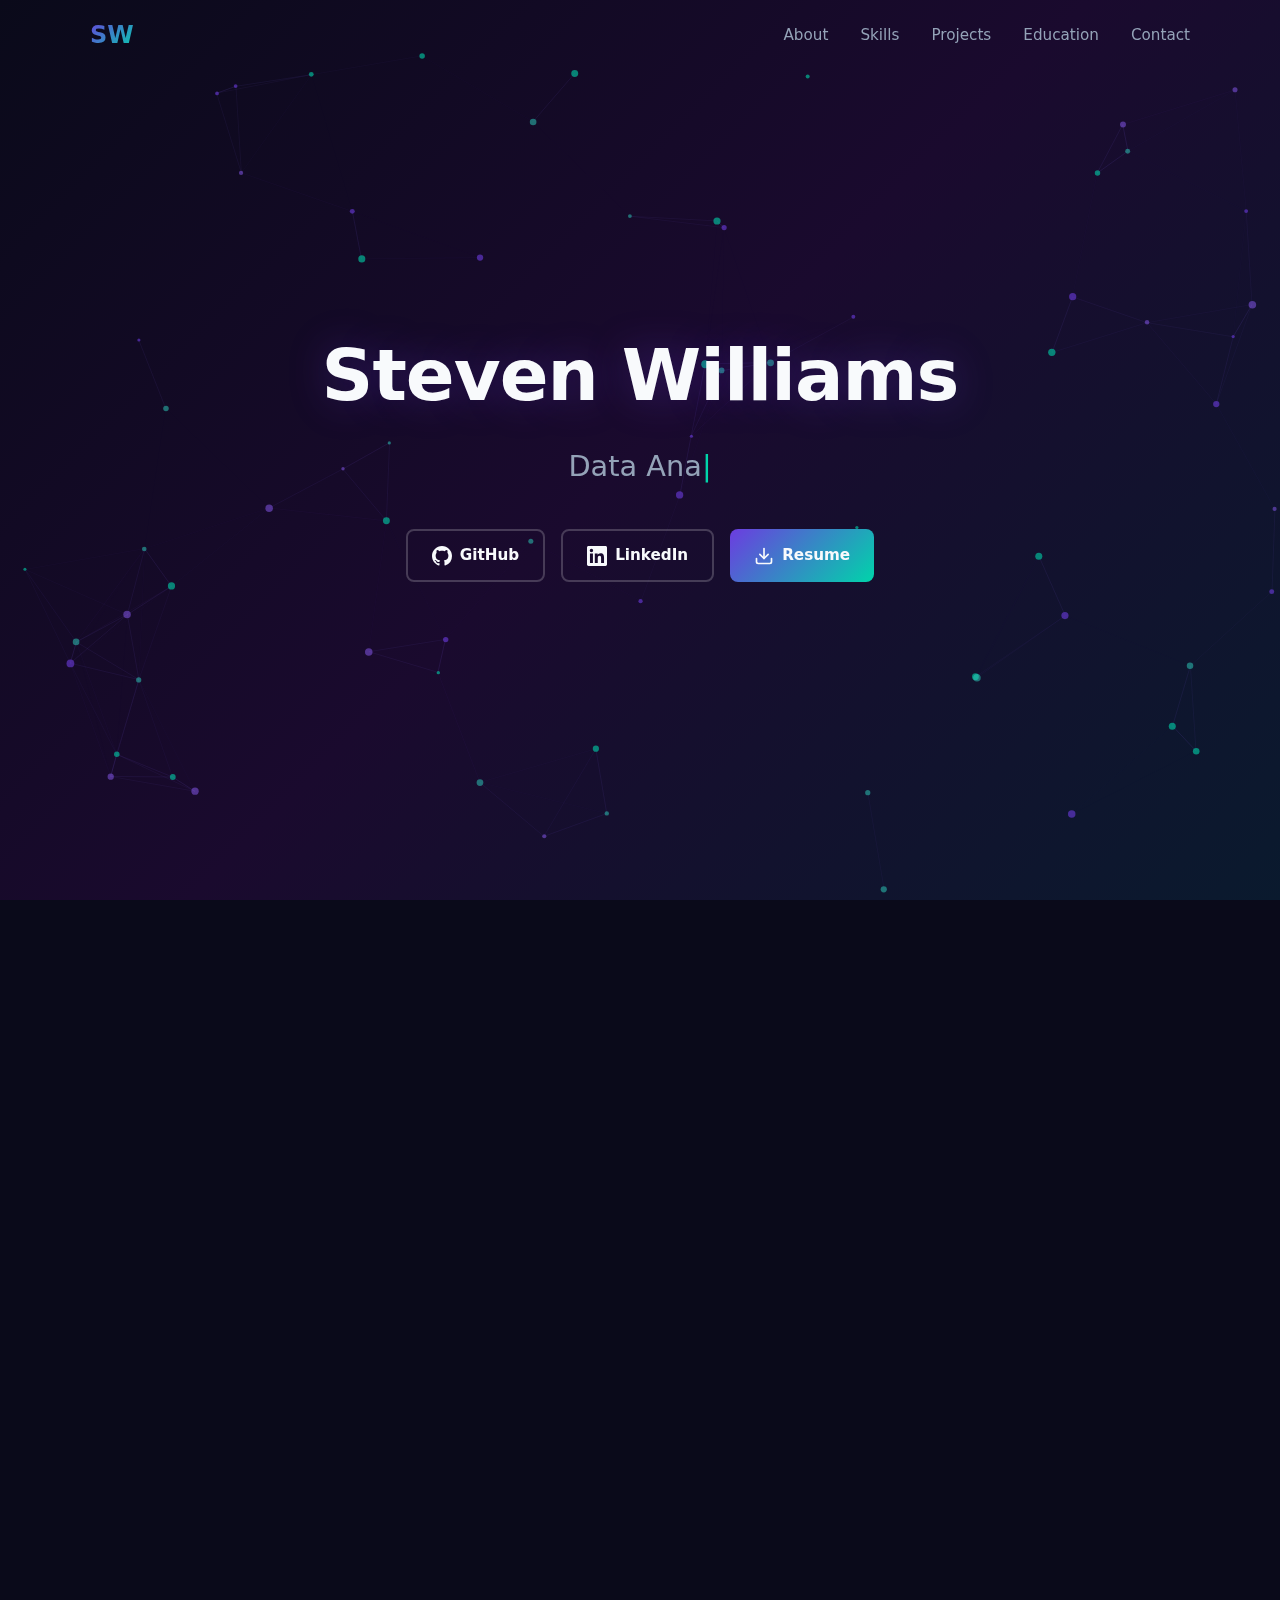
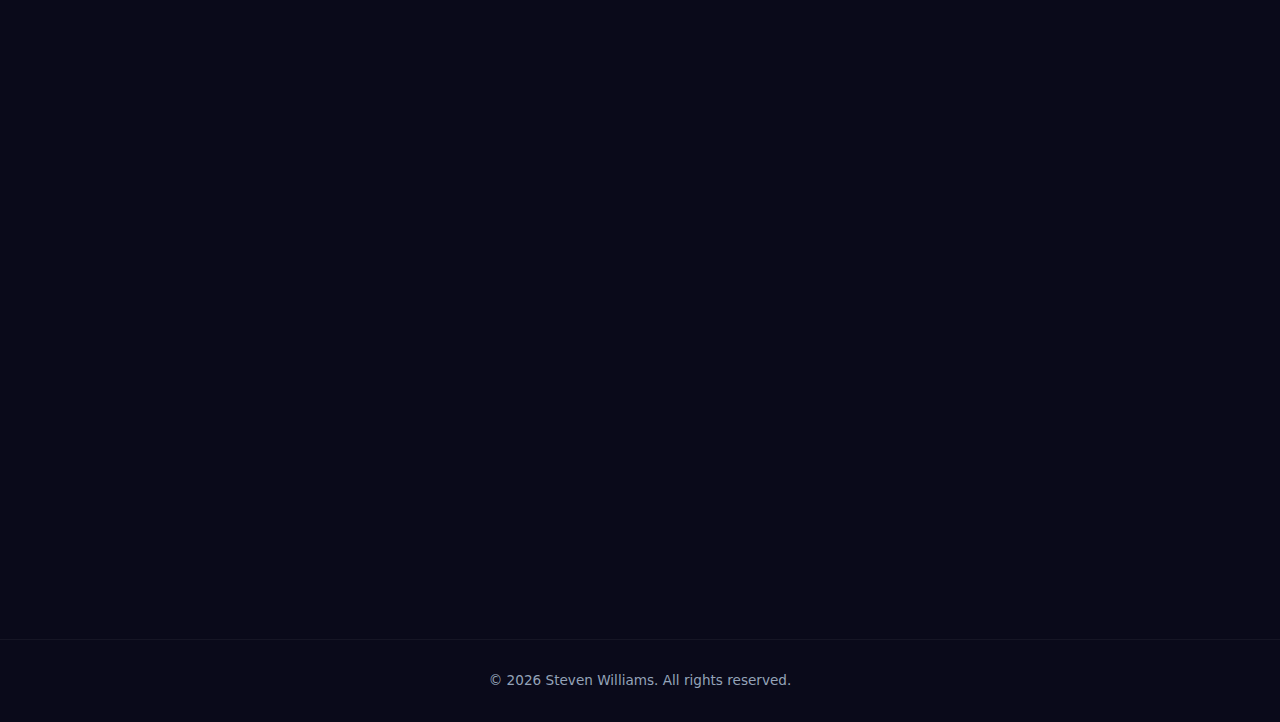
<file: index.html>
<!DOCTYPE html>
<html lang="en">
<head>
    <meta charset="UTF-8">
    <meta name="viewport" content="width=device-width, initial-scale=1.0">
    <title>Steven Williams | Data Analyst</title>
    <meta name="description" content="Steven Williams — Data Analyst portfolio showcasing projects in Python, SQL, Power BI, Tableau, and R.">
    <meta property="og:title" content="Steven Williams | Data Analyst">
    <meta property="og:description" content="Data Analyst portfolio showcasing projects in Python, SQL, Power BI, Tableau, and R.">
    <meta property="og:type" content="website">
    <link rel="stylesheet" href="css/styles.css">
</head>
<body>
    <!-- Navigation -->
    <nav id="navbar">
        <div class="nav-container">
            <a href="#hero" class="nav-logo">SW</a>
            <button class="hamburger" id="hamburger" aria-label="Toggle navigation">
                <span></span>
                <span></span>
                <span></span>
            </button>
            <ul class="nav-links" id="nav-links">
                <li><a href="#about">About</a></li>
                <li><a href="#skills">Skills</a></li>
                <li><a href="#projects">Projects</a></li>
                <li><a href="#education">Education</a></li>
                <li><a href="#contact">Contact</a></li>
            </ul>
        </div>
    </nav>

    <!-- Hero Section -->
    <section id="hero">
        <canvas id="hero-canvas"></canvas>
        <div class="hero-content">
            <h1 class="hero-name">Steven Williams</h1>
            <p class="hero-title">
                <span id="typed-text"></span><span class="cursor">|</span>
            </p>
            <div class="hero-cta">
                <a href="https://github.com/Steven-Williams-Analytics" target="_blank" rel="noopener" class="btn btn-outline">
                    <svg width="20" height="20" viewBox="0 0 24 24" fill="currentColor"><path d="M12 0C5.37 0 0 5.37 0 12c0 5.31 3.435 9.795 8.205 11.385.6.105.825-.255.825-.57 0-.285-.015-1.23-.015-2.235-3.015.555-3.795-.735-4.035-1.41-.135-.345-.72-1.41-1.23-1.695-.42-.225-1.02-.78-.015-.795.945-.015 1.62.87 1.845 1.23 1.08 1.815 2.805 1.305 3.495.99.105-.78.42-1.305.765-1.605-2.67-.3-5.46-1.335-5.46-5.925 0-1.305.465-2.385 1.23-3.225-.12-.3-.54-1.53.12-3.18 0 0 1.005-.315 3.3 1.23.96-.27 1.98-.405 3-.405s2.04.135 3 .405c2.295-1.56 3.3-1.23 3.3-1.23.66 1.65.24 2.88.12 3.18.765.84 1.23 1.905 1.23 3.225 0 4.605-2.805 5.625-5.475 5.925.435.375.81 1.095.81 2.22 0 1.605-.015 2.895-.015 3.3 0 .315.225.69.825.57A12.02 12.02 0 0024 12c0-6.63-5.37-12-12-12z"/></svg>
                    GitHub
                </a>
                <a href="https://linkedin.com/in/stevenwilliamse" target="_blank" rel="noopener" class="btn btn-outline">
                    <svg width="20" height="20" viewBox="0 0 24 24" fill="currentColor"><path d="M20.447 20.452h-3.554v-5.569c0-1.328-.027-3.037-1.852-3.037-1.853 0-2.136 1.445-2.136 2.939v5.667H9.351V9h3.414v1.561h.046c.477-.9 1.637-1.85 3.37-1.85 3.601 0 4.267 2.37 4.267 5.455v6.286zM5.337 7.433a2.062 2.062 0 01-2.063-2.065 2.064 2.064 0 112.063 2.065zm1.782 13.019H3.555V9h3.564v11.452zM22.225 0H1.771C.792 0 0 .774 0 1.729v20.542C0 23.227.792 24 1.771 24h20.451C23.2 24 24 23.227 24 22.271V1.729C24 .774 23.2 0 22.222 0h.003z"/></svg>
                    LinkedIn
                </a>
                <a href="assets/Steven_Williams_Resume.pdf" download class="btn btn-primary">
                    <svg width="20" height="20" viewBox="0 0 24 24" fill="none" stroke="currentColor" stroke-width="2" stroke-linecap="round" stroke-linejoin="round"><path d="M21 15v4a2 2 0 01-2 2H5a2 2 0 01-2-2v-4"/><polyline points="7 10 12 15 17 10"/><line x1="12" y1="15" x2="12" y2="3"/></svg>
                    Resume
                </a>
            </div>
        </div>
    </section>

    <!-- About Section -->
    <section id="about" class="section">
        <div class="container">
            <h2 class="section-title fade-in">About Me</h2>
            <div class="about-content fade-in">
                <p>
                    I'm a Data Analyst and MBA (Business Analytics) graduate with 3+ years of experience supporting
                    marketing and operations analytics across retail healthcare locations. I specialize in SQL (MySQL),
                    Power BI, Tableau, Excel, and Python — building KPI dashboards, performing exploratory data analysis,
                    customer segmentation, and A/B testing to improve retention and campaign performance.
                </p>
                <p>
                    I'm passionate about turning raw data into clear, actionable insights that drive real business decisions.
                    Whether it's an interactive dashboard or a deep-dive SQL analysis, I love finding the story in the numbers.
                </p>
            </div>
        </div>
    </section>

    <!-- Skills Section -->
    <section id="skills" class="section">
        <div class="container">
            <h2 class="section-title fade-in">Skills</h2>
            <div class="skills-grid fade-in">
                <div class="skill-category">
                    <h3>Languages & Libraries</h3>
                    <div class="skill-tags">
                        <span class="skill-tag">SQL</span>
                        <span class="skill-tag">Python</span>
                        <span class="skill-tag">R</span>
                        <span class="skill-tag">SAS</span>
                    </div>
                </div>
                <div class="skill-category">
                    <h3>BI & Visualization</h3>
                    <div class="skill-tags">
                        <span class="skill-tag">Tableau</span>
                        <span class="skill-tag">Power BI</span>
                        <span class="skill-tag">DAX</span>
                        <span class="skill-tag">Excel</span>
                    </div>
                </div>
                <div class="skill-category">
                    <h3>Analytics & Tools</h3>
                    <div class="skill-tags">
                        <span class="skill-tag">KPI Reporting</span>
                        <span class="skill-tag">Customer Segmentation</span>
                        <span class="skill-tag">A/B Testing</span>
                        <span class="skill-tag">ETL</span>
                        <span class="skill-tag">MySQL</span>
                    </div>
                </div>
            </div>
        </div>
    </section>

    <!-- Projects Section -->
    <section id="projects" class="section">
        <div class="container">
            <h2 class="section-title fade-in">Projects</h2>

            <!-- Featured Projects -->
            <div class="featured-projects">
                <!-- Project 1 -->
                <div class="featured-project fade-in">
                    <div class="featured-project-image">
                        <div class="project-image-placeholder" style="background: linear-gradient(135deg, #6c3ce0, #3b82f6);">
                            <span>Power BI Dashboard</span>
                        </div>
                    </div>
                    <div class="featured-project-info">
                        <h3>Toy Store KPI Dashboard</h3>
                        <p>
                            End-to-end Power BI KPI dashboard for Maven Toys (Mexico), transforming 829K+ transactions
                            across 50 stores into executive-level insights on orders, revenue, and profit. Designed a star
                            schema data model linking Sales, Products, Stores, and Calendar tables; created DAX measures
                            using SUMX/RELATED approaches, validating ~$14.4M revenue and ~$4M profit.
                        </p>
                        <div class="project-tags">
                            <span class="project-tag">Power BI</span>
                            <span class="project-tag">DAX</span>
                            <span class="project-tag">Data Modeling</span>
                        </div>
                        <div class="project-links">
                            <a href="https://github.com/Steven-Williams-Analytics/Toy-Store-Power-BI-KPI-Report" target="_blank" rel="noopener" class="btn btn-sm">
                                <svg width="16" height="16" viewBox="0 0 24 24" fill="currentColor"><path d="M12 0C5.37 0 0 5.37 0 12c0 5.31 3.435 9.795 8.205 11.385.6.105.825-.255.825-.57 0-.285-.015-1.23-.015-2.235-3.015.555-3.795-.735-4.035-1.41-.135-.345-.72-1.41-1.23-1.695-.42-.225-1.02-.78-.015-.795.945-.015 1.62.87 1.845 1.23 1.08 1.815 2.805 1.305 3.495.99.105-.78.42-1.305.765-1.605-2.67-.3-5.46-1.335-5.46-5.925 0-1.305.465-2.385 1.23-3.225-.12-.3-.54-1.53.12-3.18 0 0 1.005-.315 3.3 1.23.96-.27 1.98-.405 3-.405s2.04.135 3 .405c2.295-1.56 3.3-1.23 3.3-1.23.66 1.65.24 2.88.12 3.18.765.84 1.23 1.905 1.23 3.225 0 4.605-2.805 5.625-5.475 5.925.435.375.81 1.095.81 2.22 0 1.605-.015 2.895-.015 3.3 0 .315.225.69.825.57A12.02 12.02 0 0024 12c0-6.63-5.37-12-12-12z"/></svg>
                                View on GitHub
                            </a>
                        </div>
                    </div>
                </div>

                <!-- Project 2: Energy Simulation -->
                <div class="featured-project featured-project--reverse fade-in">
                    <div class="featured-project-image">
                        <div class="project-image-placeholder" style="background: linear-gradient(135deg, #8b5cf6, #00d4aa);">
                            <span>Tableau Dashboard</span>
                        </div>
                    </div>
                    <div class="featured-project-info">
                        <h3>Graduate Energy Industry Simulation</h3>
                        <p>
                            Analyzed a graduate energy-industry simulation to identify demand and profitability drivers;
                            built interactive Tableau dashboards to track key KPIs across scenarios. Presented insights
                            to academic and industry stakeholders and translated analysis into recommendations for
                            operational efficiency and strategy.
                        </p>
                        <div class="project-tags">
                            <span class="project-tag">Tableau</span>
                            <span class="project-tag">KPI Dashboarding</span>
                            <span class="project-tag">Data Visualization</span>
                        </div>
                    </div>
                </div>

                <!-- Project 3: Airbnb -->
                <div class="featured-project fade-in">
                    <div class="featured-project-image">
                        <div class="project-image-placeholder" style="background: linear-gradient(135deg, #00d4aa, #3b82f6);">
                            <span>Python Analysis</span>
                        </div>
                    </div>
                    <div class="featured-project-info">
                        <h3>Airbnb Listing Analysis</h3>
                        <p>
                            Exploratory data analysis on Airbnb listing data using Python (pandas, numpy, matplotlib, seaborn)
                            to uncover pricing patterns, availability trends, and factors influencing listing performance.
                            Cleaned and prepared raw data, visualized price distributions and demand drivers, and translated
                            findings into actionable market insights for hosts and investors.
                        </p>
                        <div class="project-tags">
                            <span class="project-tag">Python</span>
                            <span class="project-tag">pandas</span>
                            <span class="project-tag">matplotlib</span>
                            <span class="project-tag">seaborn</span>
                            <span class="project-tag">Jupyter</span>
                        </div>
                        <div class="project-links">
                            <a href="https://github.com/Steven-Williams-Analytics/AirBnB-Listing-Analysis" target="_blank" rel="noopener" class="btn btn-sm">
                                <svg width="16" height="16" viewBox="0 0 24 24" fill="currentColor"><path d="M12 0C5.37 0 0 5.37 0 12c0 5.31 3.435 9.795 8.205 11.385.6.105.825-.255.825-.57 0-.285-.015-1.23-.015-2.235-3.015.555-3.795-.735-4.035-1.41-.135-.345-.72-1.41-1.23-1.695-.42-.225-1.02-.78-.015-.795.945-.015 1.62.87 1.845 1.23 1.08 1.815 2.805 1.305 3.495.99.105-.78.42-1.305.765-1.605-2.67-.3-5.46-1.335-5.46-5.925 0-1.305.465-2.385 1.23-3.225-.12-.3-.54-1.53.12-3.18 0 0 1.005-.315 3.3 1.23.96-.27 1.98-.405 3-.405s2.04.135 3 .405c2.295-1.56 3.3-1.23 3.3-1.23.66 1.65.24 2.88.12 3.18.765.84 1.23 1.905 1.23 3.225 0 4.605-2.805 5.625-5.475 5.925.435.375.81 1.095.81 2.22 0 1.605-.015 2.895-.015 3.3 0 .315.225.69.825.57A12.02 12.02 0 0024 12c0-6.63-5.37-12-12-12z"/></svg>
                                View on GitHub
                            </a>
                        </div>
                    </div>
                </div>

                <!-- Project 4: Restaurant SQL -->
                <div class="featured-project featured-project--reverse fade-in">
                    <div class="featured-project-image">
                        <div class="project-image-placeholder" style="background: linear-gradient(135deg, #6c3ce0, #00d4aa);">
                            <span>SQL Analysis</span>
                        </div>
                    </div>
                    <div class="featured-project-info">
                        <h3>Menu Performance & Customer Spend Analysis</h3>
                        <p>
                            Designed and queried a MySQL database to evaluate new-menu performance for Taste of the World
                            Cafe across 5,370 orders and 12,234 line items spanning Q1 2023. Used LEFT JOINs, GROUP BY/HAVING,
                            COUNT(DISTINCT), and nested subqueries to measure item popularity, compute pricing benchmarks
                            across 4 categories and 9 Italian dishes, and discovered Italian dishes drove premium revenue
                            despite lower order frequency — informing upsell and bundling recommendations.
                        </p>
                        <div class="project-tags">
                            <span class="project-tag">MySQL</span>
                            <span class="project-tag">SQL</span>
                            <span class="project-tag">Data Analysis</span>
                        </div>
                        <div class="project-links">
                            <a href="https://github.com/Steven-Williams-Analytics/restaurant_db--project" target="_blank" rel="noopener" class="btn btn-sm">
                                <svg width="16" height="16" viewBox="0 0 24 24" fill="currentColor"><path d="M12 0C5.37 0 0 5.37 0 12c0 5.31 3.435 9.795 8.205 11.385.6.105.825-.255.825-.57 0-.285-.015-1.23-.015-2.235-3.015.555-3.795-.735-4.035-1.41-.135-.345-.72-1.41-1.23-1.695-.42-.225-1.02-.78-.015-.795.945-.015 1.62.87 1.845 1.23 1.08 1.815 2.805 1.305 3.495.99.105-.78.42-1.305.765-1.605-2.67-.3-5.46-1.335-5.46-5.925 0-1.305.465-2.385 1.23-3.225-.12-.3-.54-1.53.12-3.18 0 0 1.005-.315 3.3 1.23.96-.27 1.98-.405 3-.405s2.04.135 3 .405c2.295-1.56 3.3-1.23 3.3-1.23.66 1.65.24 2.88.12 3.18.765.84 1.23 1.905 1.23 3.225 0 4.605-2.805 5.625-5.475 5.925.435.375.81 1.095.81 2.22 0 1.605-.015 2.895-.015 3.3 0 .315.225.69.825.57A12.02 12.02 0 0024 12c0-6.63-5.37-12-12-12z"/></svg>
                                View on GitHub
                            </a>
                        </div>
                    </div>
                </div>
            </div>
        </div>
    </section>

    <!-- Education Section -->
    <section id="education" class="section">
        <div class="container">
            <h2 class="section-title fade-in">Education</h2>
            <div class="education-timeline fade-in">
                <div class="education-item">
                    <div class="education-icon">
                        <svg width="24" height="24" viewBox="0 0 24 24" fill="none" stroke="currentColor" stroke-width="2" stroke-linecap="round" stroke-linejoin="round"><path d="M22 10v6M2 10l10-5 10 5-10 5z"/><path d="M6 12v5c0 1.657 2.686 3 6 3s6-1.343 6-3v-5"/></svg>
                    </div>
                    <div class="education-details">
                        <h3>MBA, Business Analytics</h3>
                        <p class="education-school">Midwestern State University, Wichita Falls, TX — Concentration: Energy Management</p>
                        <p class="education-year">May 2025</p>
                    </div>
                </div>
                <div class="education-item">
                    <div class="education-icon">
                        <svg width="24" height="24" viewBox="0 0 24 24" fill="none" stroke="currentColor" stroke-width="2" stroke-linecap="round" stroke-linejoin="round"><path d="M22 10v6M2 10l10-5 10 5-10 5z"/><path d="M6 12v5c0 1.657 2.686 3 6 3s6-1.343 6-3v-5"/></svg>
                    </div>
                    <div class="education-details">
                        <h3>BBA, Marketing</h3>
                        <p class="education-school">Midwestern State University, Wichita Falls, TX — Dean's List</p>
                        <p class="education-year">Dec 2021</p>
                    </div>
                </div>
                <div class="education-item">
                    <div class="education-icon">
                        <svg width="24" height="24" viewBox="0 0 24 24" fill="none" stroke="currentColor" stroke-width="2" stroke-linecap="round" stroke-linejoin="round"><path d="M22 10v6M2 10l10-5 10 5-10 5z"/><path d="M6 12v5c0 1.657 2.686 3 6 3s6-1.343 6-3v-5"/></svg>
                    </div>
                    <div class="education-details">
                        <h3>Associate Degree, Business Administration</h3>
                        <p class="education-school">Dominica State College, Roseau, Dominica</p>
                        <p class="education-year">Oct 2010</p>
                    </div>
                </div>
            </div>
        </div>
    </section>

    <!-- Contact / Footer -->
    <section id="contact" class="section">
        <div class="container">
            <h2 class="section-title fade-in">Get In Touch</h2>
            <p class="contact-subtitle fade-in">I'm currently looking for data analyst opportunities. Feel free to reach out!</p>
            <div class="contact-links fade-in">
                <a href="mailto:williamssteven38@gmail.com" class="contact-link" aria-label="Email">
                    <svg width="28" height="28" viewBox="0 0 24 24" fill="none" stroke="currentColor" stroke-width="2" stroke-linecap="round" stroke-linejoin="round"><rect x="2" y="4" width="20" height="16" rx="2"/><path d="M22 7l-10 7L2 7"/></svg>
                    <span>williamssteven38@gmail.com</span>
                </a>
                <a href="https://github.com/Steven-Williams-Analytics" target="_blank" rel="noopener" class="contact-link" aria-label="GitHub">
                    <svg width="28" height="28" viewBox="0 0 24 24" fill="currentColor"><path d="M12 0C5.37 0 0 5.37 0 12c0 5.31 3.435 9.795 8.205 11.385.6.105.825-.255.825-.57 0-.285-.015-1.23-.015-2.235-3.015.555-3.795-.735-4.035-1.41-.135-.345-.72-1.41-1.23-1.695-.42-.225-1.02-.78-.015-.795.945-.015 1.62.87 1.845 1.23 1.08 1.815 2.805 1.305 3.495.99.105-.78.42-1.305.765-1.605-2.67-.3-5.46-1.335-5.46-5.925 0-1.305.465-2.385 1.23-3.225-.12-.3-.54-1.53.12-3.18 0 0 1.005-.315 3.3 1.23.96-.27 1.98-.405 3-.405s2.04.135 3 .405c2.295-1.56 3.3-1.23 3.3-1.23.66 1.65.24 2.88.12 3.18.765.84 1.23 1.905 1.23 3.225 0 4.605-2.805 5.625-5.475 5.925.435.375.81 1.095.81 2.22 0 1.605-.015 2.895-.015 3.3 0 .315.225.69.825.57A12.02 12.02 0 0024 12c0-6.63-5.37-12-12-12z"/></svg>
                    <span>Steven-Williams-Analytics</span>
                </a>
                <a href="https://linkedin.com/in/stevenwilliamse" target="_blank" rel="noopener" class="contact-link" aria-label="LinkedIn">
                    <svg width="28" height="28" viewBox="0 0 24 24" fill="currentColor"><path d="M20.447 20.452h-3.554v-5.569c0-1.328-.027-3.037-1.852-3.037-1.853 0-2.136 1.445-2.136 2.939v5.667H9.351V9h3.414v1.561h.046c.477-.9 1.637-1.85 3.37-1.85 3.601 0 4.267 2.37 4.267 5.455v6.286zM5.337 7.433a2.062 2.062 0 01-2.063-2.065 2.064 2.064 0 112.063 2.065zm1.782 13.019H3.555V9h3.564v11.452zM22.225 0H1.771C.792 0 0 .774 0 1.729v20.542C0 23.227.792 24 1.771 24h20.451C23.2 24 24 23.227 24 22.271V1.729C24 .774 23.2 0 22.222 0h.003z"/></svg>
                    <span>LinkedIn</span>
                </a>
            </div>
        </div>
    </section>

    <footer>
        <div class="container">
            <p>&copy; 2026 Steven Williams. All rights reserved.</p>
        </div>
    </footer>

    <script src="js/canvas.js"></script>
    <script src="js/main.js"></script>
</body>
</html>
</file>
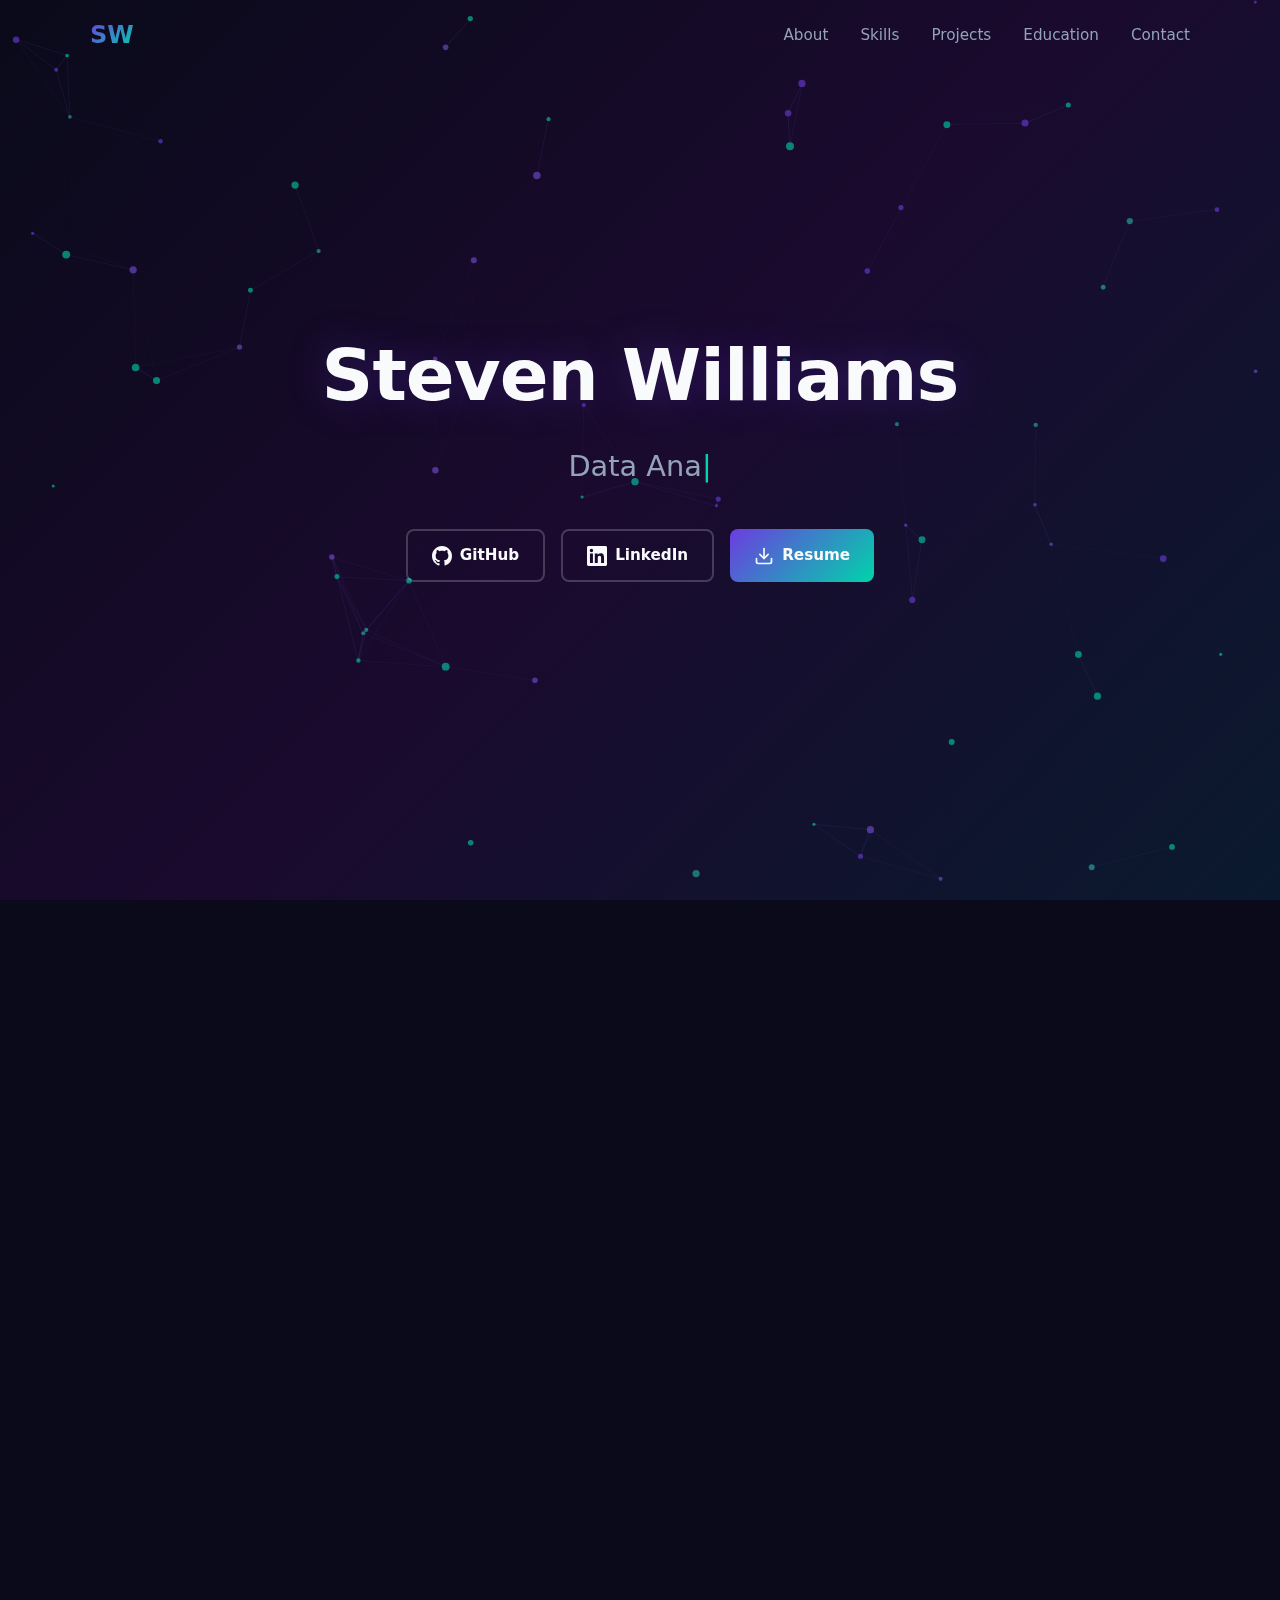
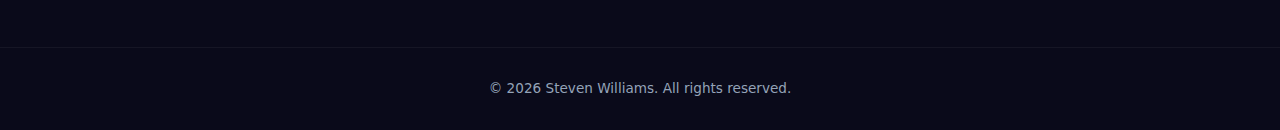
<file: Steven-Williams-Portfolio/index.html>
<!DOCTYPE html>
<html lang="en">
<head>
    <meta charset="UTF-8">
    <meta name="viewport" content="width=device-width, initial-scale=1.0">
    <title>Steven Williams | Data Analyst</title>
    <meta name="description" content="Steven Williams — Data Analyst portfolio showcasing projects in Python, SQL, Power BI, Tableau, and R.">
    <meta property="og:title" content="Steven Williams | Data Analyst">
    <meta property="og:description" content="Data Analyst portfolio showcasing projects in Python, SQL, Power BI, Tableau, and R.">
    <meta property="og:type" content="website">
    <link rel="stylesheet" href="css/styles.css">
</head>
<body>
    <!-- Navigation -->
    <nav id="navbar">
        <div class="nav-container">
            <a href="#hero" class="nav-logo">SW</a>
            <button class="hamburger" id="hamburger" aria-label="Toggle navigation">
                <span></span>
                <span></span>
                <span></span>
            </button>
            <ul class="nav-links" id="nav-links">
                <li><a href="#about">About</a></li>
                <li><a href="#skills">Skills</a></li>
                <li><a href="#projects">Projects</a></li>
                <li><a href="#education">Education</a></li>
                <li><a href="#contact">Contact</a></li>
            </ul>
        </div>
    </nav>

    <!-- Hero Section -->
    <section id="hero">
        <canvas id="hero-canvas"></canvas>
        <div class="hero-content">
            <h1 class="hero-name">Steven Williams</h1>
            <p class="hero-title">
                <span id="typed-text"></span><span class="cursor">|</span>
            </p>
            <div class="hero-cta">
                <a href="https://github.com/Steven-Williams-Analytics" target="_blank" rel="noopener" class="btn btn-outline">
                    <svg width="20" height="20" viewBox="0 0 24 24" fill="currentColor"><path d="M12 0C5.37 0 0 5.37 0 12c0 5.31 3.435 9.795 8.205 11.385.6.105.825-.255.825-.57 0-.285-.015-1.23-.015-2.235-3.015.555-3.795-.735-4.035-1.41-.135-.345-.72-1.41-1.23-1.695-.42-.225-1.02-.78-.015-.795.945-.015 1.62.87 1.845 1.23 1.08 1.815 2.805 1.305 3.495.99.105-.78.42-1.305.765-1.605-2.67-.3-5.46-1.335-5.46-5.925 0-1.305.465-2.385 1.23-3.225-.12-.3-.54-1.53.12-3.18 0 0 1.005-.315 3.3 1.23.96-.27 1.98-.405 3-.405s2.04.135 3 .405c2.295-1.56 3.3-1.23 3.3-1.23.66 1.65.24 2.88.12 3.18.765.84 1.23 1.905 1.23 3.225 0 4.605-2.805 5.625-5.475 5.925.435.375.81 1.095.81 2.22 0 1.605-.015 2.895-.015 3.3 0 .315.225.69.825.57A12.02 12.02 0 0024 12c0-6.63-5.37-12-12-12z"/></svg>
                    GitHub
                </a>
                <a href="https://linkedin.com/in/stevenwilliamse" target="_blank" rel="noopener" class="btn btn-outline">
                    <svg width="20" height="20" viewBox="0 0 24 24" fill="currentColor"><path d="M20.447 20.452h-3.554v-5.569c0-1.328-.027-3.037-1.852-3.037-1.853 0-2.136 1.445-2.136 2.939v5.667H9.351V9h3.414v1.561h.046c.477-.9 1.637-1.85 3.37-1.85 3.601 0 4.267 2.37 4.267 5.455v6.286zM5.337 7.433a2.062 2.062 0 01-2.063-2.065 2.064 2.064 0 112.063 2.065zm1.782 13.019H3.555V9h3.564v11.452zM22.225 0H1.771C.792 0 0 .774 0 1.729v20.542C0 23.227.792 24 1.771 24h20.451C23.2 24 24 23.227 24 22.271V1.729C24 .774 23.2 0 22.222 0h.003z"/></svg>
                    LinkedIn
                </a>
                <a href="assets/Steven_Williams_Resume.pdf" download class="btn btn-primary">
                    <svg width="20" height="20" viewBox="0 0 24 24" fill="none" stroke="currentColor" stroke-width="2" stroke-linecap="round" stroke-linejoin="round"><path d="M21 15v4a2 2 0 01-2 2H5a2 2 0 01-2-2v-4"/><polyline points="7 10 12 15 17 10"/><line x1="12" y1="15" x2="12" y2="3"/></svg>
                    Resume
                </a>
            </div>
        </div>
    </section>

    <!-- About Section -->
    <section id="about" class="section">
        <div class="container">
            <h2 class="section-title fade-in">About Me</h2>
            <div class="about-content fade-in">
                <p>
                    I'm a Data Analyst and MBA (Business Analytics) graduate with 3+ years of experience supporting
                    marketing and operations analytics across retail healthcare locations. I specialize in SQL, Tableau,
                    Power BI, Excel, and Python/R — building KPI dashboards, performing customer segmentation,
                    and running A/B tests to improve retention and campaign performance.
                </p>
                <p>
                    I'm passionate about turning raw data into clear, actionable insights that drive real business decisions.
                    Whether it's an interactive dashboard or a deep-dive SQL analysis, I love finding the story in the numbers.
                </p>
            </div>
        </div>
    </section>

    <!-- Skills Section -->
    <section id="skills" class="section">
        <div class="container">
            <h2 class="section-title fade-in">Skills</h2>
            <div class="skills-grid fade-in">
                <div class="skill-category">
                    <h3>Languages & Libraries</h3>
                    <div class="skill-tags">
                        <span class="skill-tag">SQL</span>
                        <span class="skill-tag">Python</span>
                        <span class="skill-tag">R</span>
                        <span class="skill-tag">SAS</span>
                    </div>
                </div>
                <div class="skill-category">
                    <h3>BI & Visualization</h3>
                    <div class="skill-tags">
                        <span class="skill-tag">Tableau</span>
                        <span class="skill-tag">Power BI</span>
                        <span class="skill-tag">DAX</span>
                        <span class="skill-tag">Excel</span>
                    </div>
                </div>
                <div class="skill-category">
                    <h3>Analytics & Tools</h3>
                    <div class="skill-tags">
                        <span class="skill-tag">KPI Reporting</span>
                        <span class="skill-tag">Customer Segmentation</span>
                        <span class="skill-tag">A/B Testing</span>
                        <span class="skill-tag">ETL</span>
                        <span class="skill-tag">MySQL</span>
                    </div>
                </div>
            </div>
        </div>
    </section>

    <!-- Projects Section -->
    <section id="projects" class="section">
        <div class="container">
            <h2 class="section-title fade-in">Projects</h2>

            <!-- Featured Projects -->
            <div class="featured-projects">
                <!-- Project 1 -->
                <div class="featured-project fade-in">
                    <div class="featured-project-image">
                        <div class="project-image-placeholder" style="background: linear-gradient(135deg, #6c3ce0, #3b82f6);">
                            <span>Power BI Dashboard</span>
                        </div>
                    </div>
                    <div class="featured-project-info">
                        <h3>Toy Store Power BI KPI Report</h3>
                        <p>
                            Interactive Power BI dashboard for Maven Toys analyzing 829K+ transactions across 50 stores.
                            Built a star schema data model and created DAX measures for revenue, profit, and executive-level KPIs
                            with drill-down capabilities by store location and product category.
                        </p>
                        <div class="project-tags">
                            <span class="project-tag">Power BI</span>
                            <span class="project-tag">DAX</span>
                            <span class="project-tag">Data Modeling</span>
                        </div>
                        <div class="project-links">
                            <a href="https://github.com/Steven-Williams-Analytics/Toy-Store-Power-BI-KPI-Report" target="_blank" rel="noopener" class="btn btn-sm">
                                <svg width="16" height="16" viewBox="0 0 24 24" fill="currentColor"><path d="M12 0C5.37 0 0 5.37 0 12c0 5.31 3.435 9.795 8.205 11.385.6.105.825-.255.825-.57 0-.285-.015-1.23-.015-2.235-3.015.555-3.795-.735-4.035-1.41-.135-.345-.72-1.41-1.23-1.695-.42-.225-1.02-.78-.015-.795.945-.015 1.62.87 1.845 1.23 1.08 1.815 2.805 1.305 3.495.99.105-.78.42-1.305.765-1.605-2.67-.3-5.46-1.335-5.46-5.925 0-1.305.465-2.385 1.23-3.225-.12-.3-.54-1.53.12-3.18 0 0 1.005-.315 3.3 1.23.96-.27 1.98-.405 3-.405s2.04.135 3 .405c2.295-1.56 3.3-1.23 3.3-1.23.66 1.65.24 2.88.12 3.18.765.84 1.23 1.905 1.23 3.225 0 4.605-2.805 5.625-5.475 5.925.435.375.81 1.095.81 2.22 0 1.605-.015 2.895-.015 3.3 0 .315.225.69.825.57A12.02 12.02 0 0024 12c0-6.63-5.37-12-12-12z"/></svg>
                                View on GitHub
                            </a>
                        </div>
                    </div>
                </div>

                <!-- Project 2 -->
                <div class="featured-project featured-project--reverse fade-in">
                    <div class="featured-project-image">
                        <div class="project-image-placeholder" style="background: linear-gradient(135deg, #00d4aa, #3b82f6);">
                            <span>Python Analysis</span>
                        </div>
                    </div>
                    <div class="featured-project-info">
                        <h3>AirBnB Listing Analysis</h3>
                        <p>
                            Python-based exploratory data analysis of Airbnb listings, investigating pricing trends,
                            availability patterns, and market dynamics. Leveraged pandas for data wrangling and
                            matplotlib/seaborn for visual storytelling to uncover actionable market insights.
                        </p>
                        <div class="project-tags">
                            <span class="project-tag">Python</span>
                            <span class="project-tag">pandas</span>
                            <span class="project-tag">matplotlib</span>
                            <span class="project-tag">seaborn</span>
                            <span class="project-tag">Jupyter</span>
                        </div>
                        <div class="project-links">
                            <a href="https://github.com/Steven-Williams-Analytics/AirBnB-Listing-Analysis" target="_blank" rel="noopener" class="btn btn-sm">
                                <svg width="16" height="16" viewBox="0 0 24 24" fill="currentColor"><path d="M12 0C5.37 0 0 5.37 0 12c0 5.31 3.435 9.795 8.205 11.385.6.105.825-.255.825-.57 0-.285-.015-1.23-.015-2.235-3.015.555-3.795-.735-4.035-1.41-.135-.345-.72-1.41-1.23-1.695-.42-.225-1.02-.78-.015-.795.945-.015 1.62.87 1.845 1.23 1.08 1.815 2.805 1.305 3.495.99.105-.78.42-1.305.765-1.605-2.67-.3-5.46-1.335-5.46-5.925 0-1.305.465-2.385 1.23-3.225-.12-.3-.54-1.53.12-3.18 0 0 1.005-.315 3.3 1.23.96-.27 1.98-.405 3-.405s2.04.135 3 .405c2.295-1.56 3.3-1.23 3.3-1.23.66 1.65.24 2.88.12 3.18.765.84 1.23 1.905 1.23 3.225 0 4.605-2.805 5.625-5.475 5.925.435.375.81 1.095.81 2.22 0 1.605-.015 2.895-.015 3.3 0 .315.225.69.825.57A12.02 12.02 0 0024 12c0-6.63-5.37-12-12-12z"/></svg>
                                View on GitHub
                            </a>
                        </div>
                    </div>
                </div>

                <!-- Project 3 -->
                <div class="featured-project fade-in">
                    <div class="featured-project-image">
                        <div class="project-image-placeholder" style="background: linear-gradient(135deg, #6c3ce0, #00d4aa);">
                            <span>SQL Analysis</span>
                        </div>
                    </div>
                    <div class="featured-project-info">
                        <h3>Restaurant Order Data Analysis</h3>
                        <p>
                            SQL analysis of 5,370 orders containing 12,234 items at Taste of the World Cafe.
                            Explored menu performance, ordering patterns, and customer spending using MySQL with
                            JOINs, GROUP BY, subqueries, and aggregate functions to uncover revenue drivers
                            and underperforming menu items.
                        </p>
                        <div class="project-tags">
                            <span class="project-tag">MySQL</span>
                            <span class="project-tag">SQL</span>
                            <span class="project-tag">Data Analysis</span>
                        </div>
                        <div class="project-links">
                            <a href="https://github.com/Steven-Williams-Analytics/restaurant_db--project" target="_blank" rel="noopener" class="btn btn-sm">
                                <svg width="16" height="16" viewBox="0 0 24 24" fill="currentColor"><path d="M12 0C5.37 0 0 5.37 0 12c0 5.31 3.435 9.795 8.205 11.385.6.105.825-.255.825-.57 0-.285-.015-1.23-.015-2.235-3.015.555-3.795-.735-4.035-1.41-.135-.345-.72-1.41-1.23-1.695-.42-.225-1.02-.78-.015-.795.945-.015 1.62.87 1.845 1.23 1.08 1.815 2.805 1.305 3.495.99.105-.78.42-1.305.765-1.605-2.67-.3-5.46-1.335-5.46-5.925 0-1.305.465-2.385 1.23-3.225-.12-.3-.54-1.53.12-3.18 0 0 1.005-.315 3.3 1.23.96-.27 1.98-.405 3-.405s2.04.135 3 .405c2.295-1.56 3.3-1.23 3.3-1.23.66 1.65.24 2.88.12 3.18.765.84 1.23 1.905 1.23 3.225 0 4.605-2.805 5.625-5.475 5.925.435.375.81 1.095.81 2.22 0 1.605-.015 2.895-.015 3.3 0 .315.225.69.825.57A12.02 12.02 0 0024 12c0-6.63-5.37-12-12-12z"/></svg>
                                View on GitHub
                            </a>
                        </div>
                    </div>
                </div>
            </div>
        </div>
    </section>

    <!-- Education Section -->
    <section id="education" class="section">
        <div class="container">
            <h2 class="section-title fade-in">Education</h2>
            <div class="education-timeline fade-in">
                <div class="education-item">
                    <div class="education-icon">
                        <svg width="24" height="24" viewBox="0 0 24 24" fill="none" stroke="currentColor" stroke-width="2" stroke-linecap="round" stroke-linejoin="round"><path d="M22 10v6M2 10l10-5 10 5-10 5z"/><path d="M6 12v5c0 1.657 2.686 3 6 3s6-1.343 6-3v-5"/></svg>
                    </div>
                    <div class="education-details">
                        <h3>MBA, Business Analytics</h3>
                        <p class="education-school">Midwestern State University, Wichita Falls, TX — Concentration: Energy Management</p>
                        <p class="education-year">May 2025</p>
                    </div>
                </div>
                <div class="education-item">
                    <div class="education-icon">
                        <svg width="24" height="24" viewBox="0 0 24 24" fill="none" stroke="currentColor" stroke-width="2" stroke-linecap="round" stroke-linejoin="round"><path d="M22 10v6M2 10l10-5 10 5-10 5z"/><path d="M6 12v5c0 1.657 2.686 3 6 3s6-1.343 6-3v-5"/></svg>
                    </div>
                    <div class="education-details">
                        <h3>BBA, Marketing</h3>
                        <p class="education-school">Midwestern State University, Wichita Falls, TX — Dean's List</p>
                        <p class="education-year">Dec 2021</p>
                    </div>
                </div>
                <div class="education-item">
                    <div class="education-icon">
                        <svg width="24" height="24" viewBox="0 0 24 24" fill="none" stroke="currentColor" stroke-width="2" stroke-linecap="round" stroke-linejoin="round"><path d="M22 10v6M2 10l10-5 10 5-10 5z"/><path d="M6 12v5c0 1.657 2.686 3 6 3s6-1.343 6-3v-5"/></svg>
                    </div>
                    <div class="education-details">
                        <h3>Associate Degree, Business Administration</h3>
                        <p class="education-school">Dominica State College, Roseau, Dominica</p>
                        <p class="education-year">Oct 2010</p>
                    </div>
                </div>
            </div>
        </div>
    </section>

    <!-- Contact / Footer -->
    <section id="contact" class="section">
        <div class="container">
            <h2 class="section-title fade-in">Get In Touch</h2>
            <p class="contact-subtitle fade-in">I'm currently looking for data analyst opportunities. Feel free to reach out!</p>
            <div class="contact-links fade-in">
                <a href="mailto:williamssteven38@gmail.com" class="contact-link" aria-label="Email">
                    <svg width="28" height="28" viewBox="0 0 24 24" fill="none" stroke="currentColor" stroke-width="2" stroke-linecap="round" stroke-linejoin="round"><rect x="2" y="4" width="20" height="16" rx="2"/><path d="M22 7l-10 7L2 7"/></svg>
                    <span>williamssteven38@gmail.com</span>
                </a>
                <a href="https://github.com/Steven-Williams-Analytics" target="_blank" rel="noopener" class="contact-link" aria-label="GitHub">
                    <svg width="28" height="28" viewBox="0 0 24 24" fill="currentColor"><path d="M12 0C5.37 0 0 5.37 0 12c0 5.31 3.435 9.795 8.205 11.385.6.105.825-.255.825-.57 0-.285-.015-1.23-.015-2.235-3.015.555-3.795-.735-4.035-1.41-.135-.345-.72-1.41-1.23-1.695-.42-.225-1.02-.78-.015-.795.945-.015 1.62.87 1.845 1.23 1.08 1.815 2.805 1.305 3.495.99.105-.78.42-1.305.765-1.605-2.67-.3-5.46-1.335-5.46-5.925 0-1.305.465-2.385 1.23-3.225-.12-.3-.54-1.53.12-3.18 0 0 1.005-.315 3.3 1.23.96-.27 1.98-.405 3-.405s2.04.135 3 .405c2.295-1.56 3.3-1.23 3.3-1.23.66 1.65.24 2.88.12 3.18.765.84 1.23 1.905 1.23 3.225 0 4.605-2.805 5.625-5.475 5.925.435.375.81 1.095.81 2.22 0 1.605-.015 2.895-.015 3.3 0 .315.225.69.825.57A12.02 12.02 0 0024 12c0-6.63-5.37-12-12-12z"/></svg>
                    <span>Steven-Williams-Analytics</span>
                </a>
                <a href="https://linkedin.com/in/stevenwilliamse" target="_blank" rel="noopener" class="contact-link" aria-label="LinkedIn">
                    <svg width="28" height="28" viewBox="0 0 24 24" fill="currentColor"><path d="M20.447 20.452h-3.554v-5.569c0-1.328-.027-3.037-1.852-3.037-1.853 0-2.136 1.445-2.136 2.939v5.667H9.351V9h3.414v1.561h.046c.477-.9 1.637-1.85 3.37-1.85 3.601 0 4.267 2.37 4.267 5.455v6.286zM5.337 7.433a2.062 2.062 0 01-2.063-2.065 2.064 2.064 0 112.063 2.065zm1.782 13.019H3.555V9h3.564v11.452zM22.225 0H1.771C.792 0 0 .774 0 1.729v20.542C0 23.227.792 24 1.771 24h20.451C23.2 24 24 23.227 24 22.271V1.729C24 .774 23.2 0 22.222 0h.003z"/></svg>
                    <span>LinkedIn</span>
                </a>
            </div>
        </div>
    </section>

    <footer>
        <div class="container">
            <p>&copy; 2026 Steven Williams. All rights reserved.</p>
        </div>
    </footer>

    <script src="js/canvas.js"></script>
    <script src="js/main.js"></script>
</body>
</html>
</file>
<file: css/styles.css>
/* ===========================
   CSS Custom Properties
   =========================== */
:root {
    --primary: #6c3ce0;
    --primary-light: #8b5cf6;
    --primary-dark: #5521c6;
    --secondary: #00d4aa;
    --secondary-light: #2dd4bf;
    --bg-dark: #0a0a1a;
    --bg-card: #1a1a2e;
    --bg-card-hover: #16213e;
    --text-primary: #f8fafc;
    --text-secondary: #94a3b8;
    --gradient: linear-gradient(135deg, var(--primary), var(--secondary));
    --font-main: 'Segoe UI', system-ui, -apple-system, sans-serif;
    --font-mono: 'SF Mono', 'Fira Code', 'Consolas', monospace;
    --nav-height: 70px;
    --transition: 0.3s ease;
}

/* ===========================
   Reset & Base
   =========================== */
*,
*::before,
*::after {
    margin: 0;
    padding: 0;
    box-sizing: border-box;
}

html {
    scroll-behavior: smooth;
    scroll-padding-top: var(--nav-height);
}

body {
    font-family: var(--font-main);
    background: var(--bg-dark);
    color: var(--text-primary);
    line-height: 1.6;
    overflow-x: hidden;
}

a {
    color: var(--secondary);
    text-decoration: none;
    transition: color var(--transition);
}

a:hover {
    color: var(--secondary-light);
}

img {
    max-width: 100%;
    display: block;
}

/* ===========================
   Utility
   =========================== */
.container {
    width: 90%;
    max-width: 1100px;
    margin: 0 auto;
}

.section {
    padding: 100px 0;
}

.section-title {
    font-size: 2rem;
    font-weight: 700;
    margin-bottom: 50px;
    text-align: center;
    background: var(--gradient);
    -webkit-background-clip: text;
    -webkit-text-fill-color: transparent;
    background-clip: text;
}

/* ===========================
   Scroll Animations
   =========================== */
.fade-in {
    opacity: 0;
    transform: translateY(30px);
    transition: opacity 0.6s ease, transform 0.6s ease;
}

.fade-in.visible {
    opacity: 1;
    transform: translateY(0);
}

/* ===========================
   Navigation
   =========================== */
#navbar {
    position: fixed;
    top: 0;
    left: 0;
    width: 100%;
    z-index: 1000;
    transition: background var(--transition), box-shadow var(--transition);
}

#navbar.scrolled {
    background: rgba(10, 10, 26, 0.9);
    backdrop-filter: blur(12px);
    -webkit-backdrop-filter: blur(12px);
    box-shadow: 0 2px 20px rgba(0, 0, 0, 0.3);
}

.nav-container {
    display: flex;
    align-items: center;
    justify-content: space-between;
    height: var(--nav-height);
    width: 90%;
    max-width: 1100px;
    margin: 0 auto;
}

.nav-logo {
    font-size: 1.5rem;
    font-weight: 700;
    background: var(--gradient);
    -webkit-background-clip: text;
    -webkit-text-fill-color: transparent;
    background-clip: text;
}

.nav-links {
    display: flex;
    list-style: none;
    gap: 32px;
}

.nav-links a {
    color: var(--text-secondary);
    font-size: 0.95rem;
    font-weight: 500;
    transition: color var(--transition);
    position: relative;
}

.nav-links a::after {
    content: '';
    position: absolute;
    bottom: -4px;
    left: 0;
    width: 0;
    height: 2px;
    background: var(--gradient);
    transition: width var(--transition);
}

.nav-links a:hover,
.nav-links a.active {
    color: var(--text-primary);
}

.nav-links a:hover::after,
.nav-links a.active::after {
    width: 100%;
}

/* Hamburger */
.hamburger {
    display: none;
    flex-direction: column;
    gap: 5px;
    background: none;
    border: none;
    cursor: pointer;
    padding: 5px;
}

.hamburger span {
    display: block;
    width: 25px;
    height: 2px;
    background: var(--text-primary);
    transition: var(--transition);
}

.hamburger.active span:nth-child(1) {
    transform: rotate(45deg) translate(5px, 5px);
}

.hamburger.active span:nth-child(2) {
    opacity: 0;
}

.hamburger.active span:nth-child(3) {
    transform: rotate(-45deg) translate(5px, -5px);
}

/* ===========================
   Hero Section
   =========================== */
#hero {
    position: relative;
    height: 100vh;
    min-height: 600px;
    display: flex;
    align-items: center;
    justify-content: center;
    overflow: hidden;
    background: linear-gradient(135deg, #0a0a1a 0%, #1a0a2e 50%, #0a1a2e 100%);
}

#hero-canvas {
    position: absolute;
    top: 0;
    left: 0;
    width: 100%;
    height: 100%;
    z-index: 1;
}

.hero-content {
    position: relative;
    z-index: 2;
    text-align: center;
    padding: 0 20px;
}

.hero-name {
    font-size: clamp(2.5rem, 6vw, 4.5rem);
    font-weight: 800;
    margin-bottom: 10px;
    letter-spacing: -1px;
    text-shadow: 0 0 40px rgba(108, 60, 224, 0.3);
}

.hero-title {
    font-size: clamp(1.2rem, 3vw, 1.8rem);
    color: var(--text-secondary);
    margin-bottom: 40px;
    min-height: 2.5rem;
}

.cursor {
    display: inline-block;
    animation: blink 1s step-end infinite;
    color: var(--secondary);
    font-weight: 300;
}

@keyframes blink {
    0%, 100% { opacity: 1; }
    50% { opacity: 0; }
}

.hero-cta {
    display: flex;
    gap: 16px;
    justify-content: center;
    flex-wrap: wrap;
}

/* ===========================
   Buttons
   =========================== */
.btn {
    display: inline-flex;
    align-items: center;
    gap: 8px;
    padding: 12px 24px;
    border-radius: 8px;
    font-size: 0.95rem;
    font-weight: 600;
    cursor: pointer;
    transition: all var(--transition);
    border: none;
    text-decoration: none;
}

.btn-outline {
    background: transparent;
    color: var(--text-primary);
    border: 2px solid rgba(255, 255, 255, 0.2);
}

.btn-outline:hover {
    border-color: var(--secondary);
    color: var(--secondary);
    box-shadow: 0 0 20px rgba(0, 212, 170, 0.15);
}

.btn-primary {
    background: var(--gradient);
    color: var(--text-primary);
}

.btn-primary:hover {
    box-shadow: 0 0 30px rgba(108, 60, 224, 0.4);
    transform: translateY(-2px);
}

.btn-sm {
    display: inline-flex;
    align-items: center;
    gap: 6px;
    padding: 8px 16px;
    border-radius: 6px;
    font-size: 0.85rem;
    font-weight: 600;
    color: var(--secondary);
    border: 1px solid var(--secondary);
    background: transparent;
    transition: all var(--transition);
}

.btn-sm:hover {
    background: rgba(0, 212, 170, 0.1);
    box-shadow: 0 0 15px rgba(0, 212, 170, 0.15);
    color: var(--secondary-light);
}

/* ===========================
   About
   =========================== */
.about-content {
    max-width: 700px;
    margin: 0 auto;
    text-align: center;
}

.about-content p {
    color: var(--text-secondary);
    font-size: 1.1rem;
    line-height: 1.8;
    margin-bottom: 20px;
}

/* ===========================
   Skills
   =========================== */
.skills-grid {
    display: grid;
    grid-template-columns: repeat(auto-fit, minmax(280px, 1fr));
    gap: 30px;
}

.skill-category {
    background: var(--bg-card);
    border-radius: 12px;
    padding: 30px;
    border: 1px solid rgba(255, 255, 255, 0.05);
    transition: all var(--transition);
}

.skill-category:hover {
    border-color: rgba(108, 60, 224, 0.3);
    box-shadow: 0 8px 30px rgba(0, 0, 0, 0.3);
}

.skill-category h3 {
    font-size: 1rem;
    color: var(--secondary);
    margin-bottom: 16px;
    text-transform: uppercase;
    letter-spacing: 1px;
    font-weight: 600;
}

.skill-tags {
    display: flex;
    flex-wrap: wrap;
    gap: 10px;
}

.skill-tag {
    display: inline-block;
    padding: 6px 14px;
    background: rgba(108, 60, 224, 0.15);
    border: 1px solid rgba(108, 60, 224, 0.3);
    border-radius: 20px;
    font-size: 0.85rem;
    color: var(--primary-light);
    transition: all var(--transition);
}

.skill-tag:hover {
    background: rgba(0, 212, 170, 0.15);
    border-color: rgba(0, 212, 170, 0.4);
    color: var(--secondary);
    box-shadow: 0 0 12px rgba(0, 212, 170, 0.1);
}

/* ===========================
   Projects — Featured
   =========================== */
.featured-projects {
    display: flex;
    flex-direction: column;
    gap: 60px;
}

.featured-project {
    display: grid;
    grid-template-columns: 1fr 1fr;
    gap: 40px;
    align-items: center;
    background: var(--bg-card);
    border-radius: 16px;
    overflow: hidden;
    border: 1px solid rgba(255, 255, 255, 0.05);
    transition: all var(--transition);
}

.featured-project:hover {
    border-color: rgba(108, 60, 224, 0.3);
    box-shadow: 0 10px 40px rgba(0, 0, 0, 0.4);
    transform: translateY(-4px);
}

.featured-project--reverse {
    direction: rtl;
}

.featured-project--reverse > * {
    direction: ltr;
}

.featured-project-image {
    height: 100%;
    min-height: 280px;
}

.project-image-placeholder {
    width: 100%;
    height: 100%;
    min-height: 280px;
    display: flex;
    align-items: center;
    justify-content: center;
    font-size: 1.2rem;
    font-weight: 600;
    color: rgba(255, 255, 255, 0.8);
    text-shadow: 0 2px 8px rgba(0, 0, 0, 0.3);
}

.featured-project-info {
    padding: 30px 30px 30px 0;
}

.featured-project--reverse .featured-project-info {
    padding: 30px 0 30px 30px;
}

.featured-project-info h3 {
    font-size: 1.4rem;
    font-weight: 700;
    margin-bottom: 14px;
    color: var(--text-primary);
}

.featured-project-info p {
    color: var(--text-secondary);
    line-height: 1.7;
    margin-bottom: 18px;
    font-size: 0.95rem;
}

.project-tags {
    display: flex;
    flex-wrap: wrap;
    gap: 8px;
    margin-bottom: 20px;
}

.project-tag {
    display: inline-block;
    padding: 4px 12px;
    background: rgba(0, 212, 170, 0.1);
    border: 1px solid rgba(0, 212, 170, 0.25);
    border-radius: 16px;
    font-size: 0.8rem;
    color: var(--secondary);
    font-weight: 500;
}

.project-links {
    display: flex;
    gap: 12px;
}

/* ===========================
   Education
   =========================== */
.education-timeline {
    max-width: 600px;
    margin: 0 auto;
    display: flex;
    flex-direction: column;
    gap: 30px;
}

.education-item {
    display: flex;
    gap: 20px;
    align-items: flex-start;
    background: var(--bg-card);
    padding: 24px;
    border-radius: 12px;
    border: 1px solid rgba(255, 255, 255, 0.05);
    transition: all var(--transition);
}

.education-item:hover {
    border-color: rgba(108, 60, 224, 0.3);
    box-shadow: 0 8px 30px rgba(0, 0, 0, 0.3);
}

.education-icon {
    flex-shrink: 0;
    width: 48px;
    height: 48px;
    border-radius: 12px;
    background: rgba(108, 60, 224, 0.15);
    display: flex;
    align-items: center;
    justify-content: center;
    color: var(--primary-light);
}

.education-details h3 {
    font-size: 1.15rem;
    font-weight: 700;
    margin-bottom: 4px;
}

.education-school {
    color: var(--text-secondary);
    font-size: 0.95rem;
}

.education-year {
    color: var(--secondary);
    font-size: 0.85rem;
    font-weight: 600;
    margin-top: 4px;
}

/* ===========================
   Contact
   =========================== */
#contact {
    text-align: center;
}

.contact-subtitle {
    color: var(--text-secondary);
    font-size: 1.1rem;
    margin-bottom: 40px;
}

.contact-links {
    display: flex;
    flex-direction: column;
    align-items: center;
    gap: 20px;
}

.contact-link {
    display: inline-flex;
    align-items: center;
    gap: 12px;
    color: var(--text-secondary);
    font-size: 1.05rem;
    padding: 12px 24px;
    border-radius: 8px;
    transition: all var(--transition);
}

.contact-link:hover {
    color: var(--secondary);
    background: rgba(0, 212, 170, 0.05);
}

.contact-link svg {
    flex-shrink: 0;
    color: var(--primary-light);
    transition: color var(--transition);
}

.contact-link:hover svg {
    color: var(--secondary);
}

/* ===========================
   Footer
   =========================== */
footer {
    padding: 30px 0;
    text-align: center;
    border-top: 1px solid rgba(255, 255, 255, 0.05);
}

footer p {
    color: var(--text-secondary);
    font-size: 0.85rem;
}

/* ===========================
   Responsive
   =========================== */
@media (max-width: 768px) {
    .hamburger {
        display: flex;
    }

    .nav-links {
        position: fixed;
        top: var(--nav-height);
        left: 0;
        width: 100%;
        background: rgba(10, 10, 26, 0.98);
        backdrop-filter: blur(12px);
        -webkit-backdrop-filter: blur(12px);
        flex-direction: column;
        align-items: center;
        gap: 0;
        padding: 20px 0;
        transform: translateY(-100%);
        opacity: 0;
        pointer-events: none;
        transition: all 0.4s ease;
    }

    .nav-links.open {
        transform: translateY(0);
        opacity: 1;
        pointer-events: all;
    }

    .nav-links li {
        width: 100%;
        text-align: center;
    }

    .nav-links a {
        display: block;
        padding: 14px 0;
        font-size: 1.1rem;
    }

    .nav-links a::after {
        display: none;
    }

    .section {
        padding: 70px 0;
    }

    .section-title {
        font-size: 1.6rem;
        margin-bottom: 35px;
    }

    /* Featured projects stack on mobile */
    .featured-project {
        grid-template-columns: 1fr;
    }

    .featured-project--reverse {
        direction: ltr;
    }

    .featured-project-info,
    .featured-project--reverse .featured-project-info {
        padding: 20px;
    }

    .featured-project-image {
        min-height: 200px;
    }

    .project-image-placeholder {
        min-height: 200px;
    }
}

@media (max-width: 480px) {
    .hero-cta {
        flex-direction: column;
        align-items: center;
    }

    .btn {
        width: 100%;
        max-width: 250px;
        justify-content: center;
    }

    .skills-grid {
        grid-template-columns: 1fr;
    }
}
</file>
<file: Steven-Williams-Portfolio/css/styles.css>
/* ===========================
   CSS Custom Properties
   =========================== */
:root {
    --primary: #6c3ce0;
    --primary-light: #8b5cf6;
    --primary-dark: #5521c6;
    --secondary: #00d4aa;
    --secondary-light: #2dd4bf;
    --bg-dark: #0a0a1a;
    --bg-card: #1a1a2e;
    --bg-card-hover: #16213e;
    --text-primary: #f8fafc;
    --text-secondary: #94a3b8;
    --gradient: linear-gradient(135deg, var(--primary), var(--secondary));
    --font-main: 'Segoe UI', system-ui, -apple-system, sans-serif;
    --font-mono: 'SF Mono', 'Fira Code', 'Consolas', monospace;
    --nav-height: 70px;
    --transition: 0.3s ease;
}

/* ===========================
   Reset & Base
   =========================== */
*,
*::before,
*::after {
    margin: 0;
    padding: 0;
    box-sizing: border-box;
}

html {
    scroll-behavior: smooth;
    scroll-padding-top: var(--nav-height);
}

body {
    font-family: var(--font-main);
    background: var(--bg-dark);
    color: var(--text-primary);
    line-height: 1.6;
    overflow-x: hidden;
}

a {
    color: var(--secondary);
    text-decoration: none;
    transition: color var(--transition);
}

a:hover {
    color: var(--secondary-light);
}

img {
    max-width: 100%;
    display: block;
}

/* ===========================
   Utility
   =========================== */
.container {
    width: 90%;
    max-width: 1100px;
    margin: 0 auto;
}

.section {
    padding: 100px 0;
}

.section-title {
    font-size: 2rem;
    font-weight: 700;
    margin-bottom: 50px;
    text-align: center;
    background: var(--gradient);
    -webkit-background-clip: text;
    -webkit-text-fill-color: transparent;
    background-clip: text;
}

/* ===========================
   Scroll Animations
   =========================== */
.fade-in {
    opacity: 0;
    transform: translateY(30px);
    transition: opacity 0.6s ease, transform 0.6s ease;
}

.fade-in.visible {
    opacity: 1;
    transform: translateY(0);
}

/* ===========================
   Navigation
   =========================== */
#navbar {
    position: fixed;
    top: 0;
    left: 0;
    width: 100%;
    z-index: 1000;
    transition: background var(--transition), box-shadow var(--transition);
}

#navbar.scrolled {
    background: rgba(10, 10, 26, 0.9);
    backdrop-filter: blur(12px);
    -webkit-backdrop-filter: blur(12px);
    box-shadow: 0 2px 20px rgba(0, 0, 0, 0.3);
}

.nav-container {
    display: flex;
    align-items: center;
    justify-content: space-between;
    height: var(--nav-height);
    width: 90%;
    max-width: 1100px;
    margin: 0 auto;
}

.nav-logo {
    font-size: 1.5rem;
    font-weight: 700;
    background: var(--gradient);
    -webkit-background-clip: text;
    -webkit-text-fill-color: transparent;
    background-clip: text;
}

.nav-links {
    display: flex;
    list-style: none;
    gap: 32px;
}

.nav-links a {
    color: var(--text-secondary);
    font-size: 0.95rem;
    font-weight: 500;
    transition: color var(--transition);
    position: relative;
}

.nav-links a::after {
    content: '';
    position: absolute;
    bottom: -4px;
    left: 0;
    width: 0;
    height: 2px;
    background: var(--gradient);
    transition: width var(--transition);
}

.nav-links a:hover,
.nav-links a.active {
    color: var(--text-primary);
}

.nav-links a:hover::after,
.nav-links a.active::after {
    width: 100%;
}

/* Hamburger */
.hamburger {
    display: none;
    flex-direction: column;
    gap: 5px;
    background: none;
    border: none;
    cursor: pointer;
    padding: 5px;
}

.hamburger span {
    display: block;
    width: 25px;
    height: 2px;
    background: var(--text-primary);
    transition: var(--transition);
}

.hamburger.active span:nth-child(1) {
    transform: rotate(45deg) translate(5px, 5px);
}

.hamburger.active span:nth-child(2) {
    opacity: 0;
}

.hamburger.active span:nth-child(3) {
    transform: rotate(-45deg) translate(5px, -5px);
}

/* ===========================
   Hero Section
   =========================== */
#hero {
    position: relative;
    height: 100vh;
    min-height: 600px;
    display: flex;
    align-items: center;
    justify-content: center;
    overflow: hidden;
    background: linear-gradient(135deg, #0a0a1a 0%, #1a0a2e 50%, #0a1a2e 100%);
}

#hero-canvas {
    position: absolute;
    top: 0;
    left: 0;
    width: 100%;
    height: 100%;
    z-index: 1;
}

.hero-content {
    position: relative;
    z-index: 2;
    text-align: center;
    padding: 0 20px;
}

.hero-name {
    font-size: clamp(2.5rem, 6vw, 4.5rem);
    font-weight: 800;
    margin-bottom: 10px;
    letter-spacing: -1px;
    text-shadow: 0 0 40px rgba(108, 60, 224, 0.3);
}

.hero-title {
    font-size: clamp(1.2rem, 3vw, 1.8rem);
    color: var(--text-secondary);
    margin-bottom: 40px;
    min-height: 2.5rem;
}

.cursor {
    display: inline-block;
    animation: blink 1s step-end infinite;
    color: var(--secondary);
    font-weight: 300;
}

@keyframes blink {
    0%, 100% { opacity: 1; }
    50% { opacity: 0; }
}

.hero-cta {
    display: flex;
    gap: 16px;
    justify-content: center;
    flex-wrap: wrap;
}

/* ===========================
   Buttons
   =========================== */
.btn {
    display: inline-flex;
    align-items: center;
    gap: 8px;
    padding: 12px 24px;
    border-radius: 8px;
    font-size: 0.95rem;
    font-weight: 600;
    cursor: pointer;
    transition: all var(--transition);
    border: none;
    text-decoration: none;
}

.btn-outline {
    background: transparent;
    color: var(--text-primary);
    border: 2px solid rgba(255, 255, 255, 0.2);
}

.btn-outline:hover {
    border-color: var(--secondary);
    color: var(--secondary);
    box-shadow: 0 0 20px rgba(0, 212, 170, 0.15);
}

.btn-primary {
    background: var(--gradient);
    color: var(--text-primary);
}

.btn-primary:hover {
    box-shadow: 0 0 30px rgba(108, 60, 224, 0.4);
    transform: translateY(-2px);
}

.btn-sm {
    display: inline-flex;
    align-items: center;
    gap: 6px;
    padding: 8px 16px;
    border-radius: 6px;
    font-size: 0.85rem;
    font-weight: 600;
    color: var(--secondary);
    border: 1px solid var(--secondary);
    background: transparent;
    transition: all var(--transition);
}

.btn-sm:hover {
    background: rgba(0, 212, 170, 0.1);
    box-shadow: 0 0 15px rgba(0, 212, 170, 0.15);
    color: var(--secondary-light);
}

/* ===========================
   About
   =========================== */
.about-content {
    max-width: 700px;
    margin: 0 auto;
    text-align: center;
}

.about-content p {
    color: var(--text-secondary);
    font-size: 1.1rem;
    line-height: 1.8;
    margin-bottom: 20px;
}

/* ===========================
   Skills
   =========================== */
.skills-grid {
    display: grid;
    grid-template-columns: repeat(auto-fit, minmax(280px, 1fr));
    gap: 30px;
}

.skill-category {
    background: var(--bg-card);
    border-radius: 12px;
    padding: 30px;
    border: 1px solid rgba(255, 255, 255, 0.05);
    transition: all var(--transition);
}

.skill-category:hover {
    border-color: rgba(108, 60, 224, 0.3);
    box-shadow: 0 8px 30px rgba(0, 0, 0, 0.3);
}

.skill-category h3 {
    font-size: 1rem;
    color: var(--secondary);
    margin-bottom: 16px;
    text-transform: uppercase;
    letter-spacing: 1px;
    font-weight: 600;
}

.skill-tags {
    display: flex;
    flex-wrap: wrap;
    gap: 10px;
}

.skill-tag {
    display: inline-block;
    padding: 6px 14px;
    background: rgba(108, 60, 224, 0.15);
    border: 1px solid rgba(108, 60, 224, 0.3);
    border-radius: 20px;
    font-size: 0.85rem;
    color: var(--primary-light);
    transition: all var(--transition);
}

.skill-tag:hover {
    background: rgba(0, 212, 170, 0.15);
    border-color: rgba(0, 212, 170, 0.4);
    color: var(--secondary);
    box-shadow: 0 0 12px rgba(0, 212, 170, 0.1);
}

/* ===========================
   Projects — Featured
   =========================== */
.featured-projects {
    display: flex;
    flex-direction: column;
    gap: 60px;
}

.featured-project {
    display: grid;
    grid-template-columns: 1fr 1fr;
    gap: 40px;
    align-items: center;
    background: var(--bg-card);
    border-radius: 16px;
    overflow: hidden;
    border: 1px solid rgba(255, 255, 255, 0.05);
    transition: all var(--transition);
}

.featured-project:hover {
    border-color: rgba(108, 60, 224, 0.3);
    box-shadow: 0 10px 40px rgba(0, 0, 0, 0.4);
    transform: translateY(-4px);
}

.featured-project--reverse {
    direction: rtl;
}

.featured-project--reverse > * {
    direction: ltr;
}

.featured-project-image {
    height: 100%;
    min-height: 280px;
}

.project-image-placeholder {
    width: 100%;
    height: 100%;
    min-height: 280px;
    display: flex;
    align-items: center;
    justify-content: center;
    font-size: 1.2rem;
    font-weight: 600;
    color: rgba(255, 255, 255, 0.8);
    text-shadow: 0 2px 8px rgba(0, 0, 0, 0.3);
}

.featured-project-info {
    padding: 30px 30px 30px 0;
}

.featured-project--reverse .featured-project-info {
    padding: 30px 0 30px 30px;
}

.featured-project-info h3 {
    font-size: 1.4rem;
    font-weight: 700;
    margin-bottom: 14px;
    color: var(--text-primary);
}

.featured-project-info p {
    color: var(--text-secondary);
    line-height: 1.7;
    margin-bottom: 18px;
    font-size: 0.95rem;
}

.project-tags {
    display: flex;
    flex-wrap: wrap;
    gap: 8px;
    margin-bottom: 20px;
}

.project-tag {
    display: inline-block;
    padding: 4px 12px;
    background: rgba(0, 212, 170, 0.1);
    border: 1px solid rgba(0, 212, 170, 0.25);
    border-radius: 16px;
    font-size: 0.8rem;
    color: var(--secondary);
    font-weight: 500;
}

.project-links {
    display: flex;
    gap: 12px;
}

/* ===========================
   Education
   =========================== */
.education-timeline {
    max-width: 600px;
    margin: 0 auto;
    display: flex;
    flex-direction: column;
    gap: 30px;
}

.education-item {
    display: flex;
    gap: 20px;
    align-items: flex-start;
    background: var(--bg-card);
    padding: 24px;
    border-radius: 12px;
    border: 1px solid rgba(255, 255, 255, 0.05);
    transition: all var(--transition);
}

.education-item:hover {
    border-color: rgba(108, 60, 224, 0.3);
    box-shadow: 0 8px 30px rgba(0, 0, 0, 0.3);
}

.education-icon {
    flex-shrink: 0;
    width: 48px;
    height: 48px;
    border-radius: 12px;
    background: rgba(108, 60, 224, 0.15);
    display: flex;
    align-items: center;
    justify-content: center;
    color: var(--primary-light);
}

.education-details h3 {
    font-size: 1.15rem;
    font-weight: 700;
    margin-bottom: 4px;
}

.education-school {
    color: var(--text-secondary);
    font-size: 0.95rem;
}

.education-year {
    color: var(--secondary);
    font-size: 0.85rem;
    font-weight: 600;
    margin-top: 4px;
}

/* ===========================
   Contact
   =========================== */
#contact {
    text-align: center;
}

.contact-subtitle {
    color: var(--text-secondary);
    font-size: 1.1rem;
    margin-bottom: 40px;
}

.contact-links {
    display: flex;
    flex-direction: column;
    align-items: center;
    gap: 20px;
}

.contact-link {
    display: inline-flex;
    align-items: center;
    gap: 12px;
    color: var(--text-secondary);
    font-size: 1.05rem;
    padding: 12px 24px;
    border-radius: 8px;
    transition: all var(--transition);
}

.contact-link:hover {
    color: var(--secondary);
    background: rgba(0, 212, 170, 0.05);
}

.contact-link svg {
    flex-shrink: 0;
    color: var(--primary-light);
    transition: color var(--transition);
}

.contact-link:hover svg {
    color: var(--secondary);
}

/* ===========================
   Footer
   =========================== */
footer {
    padding: 30px 0;
    text-align: center;
    border-top: 1px solid rgba(255, 255, 255, 0.05);
}

footer p {
    color: var(--text-secondary);
    font-size: 0.85rem;
}

/* ===========================
   Responsive
   =========================== */
@media (max-width: 768px) {
    .hamburger {
        display: flex;
    }

    .nav-links {
        position: fixed;
        top: var(--nav-height);
        left: 0;
        width: 100%;
        background: rgba(10, 10, 26, 0.98);
        backdrop-filter: blur(12px);
        -webkit-backdrop-filter: blur(12px);
        flex-direction: column;
        align-items: center;
        gap: 0;
        padding: 20px 0;
        transform: translateY(-100%);
        opacity: 0;
        pointer-events: none;
        transition: all 0.4s ease;
    }

    .nav-links.open {
        transform: translateY(0);
        opacity: 1;
        pointer-events: all;
    }

    .nav-links li {
        width: 100%;
        text-align: center;
    }

    .nav-links a {
        display: block;
        padding: 14px 0;
        font-size: 1.1rem;
    }

    .nav-links a::after {
        display: none;
    }

    .section {
        padding: 70px 0;
    }

    .section-title {
        font-size: 1.6rem;
        margin-bottom: 35px;
    }

    /* Featured projects stack on mobile */
    .featured-project {
        grid-template-columns: 1fr;
    }

    .featured-project--reverse {
        direction: ltr;
    }

    .featured-project-info,
    .featured-project--reverse .featured-project-info {
        padding: 20px;
    }

    .featured-project-image {
        min-height: 200px;
    }

    .project-image-placeholder {
        min-height: 200px;
    }
}

@media (max-width: 480px) {
    .hero-cta {
        flex-direction: column;
        align-items: center;
    }

    .btn {
        width: 100%;
        max-width: 250px;
        justify-content: center;
    }

    .skills-grid {
        grid-template-columns: 1fr;
    }
}
</file>
